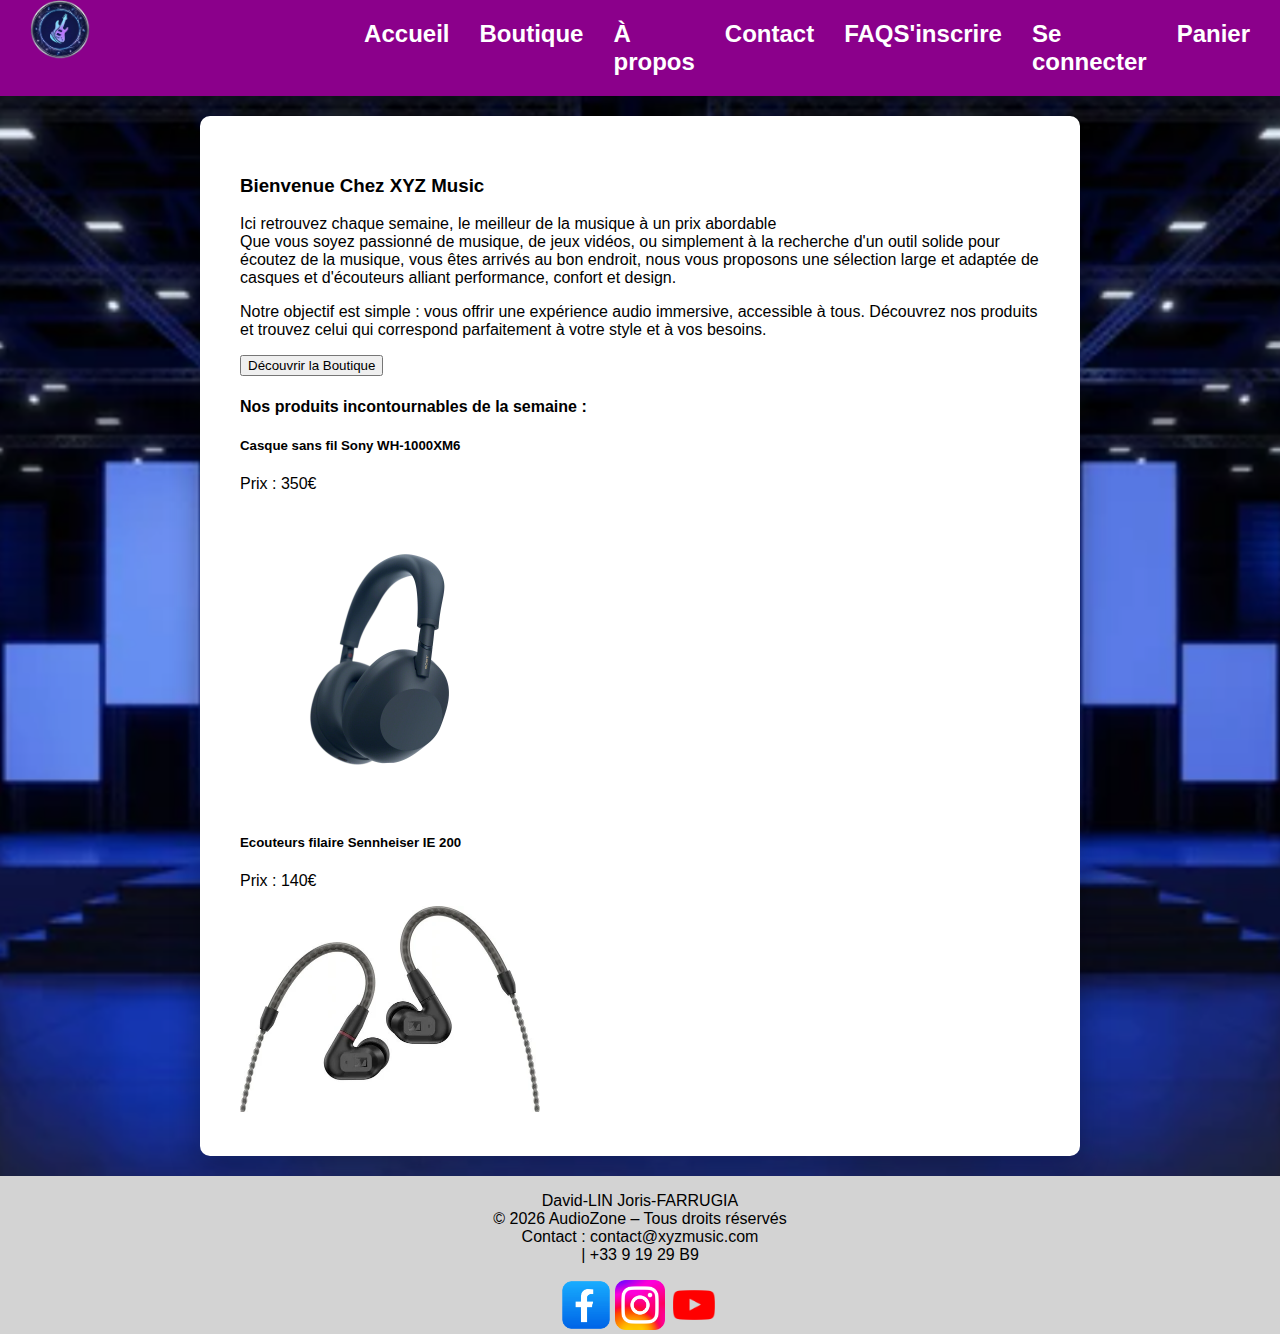
<file: index.html>
<!DOCTYPE html>
    <html lang="fr">
    <head>
        <meta charset="UTF-8">
        <meta name="viewport" content="width=device-width, initial-scale=1.0">
        <title>Contact | XYZ Music </title>
        <link href="stylish.css" rel="stylesheet">
    </head>
    <body>
    <nav class="navbar">        <!--Début de la navbar-->

    <div class="logo">
        <img src="Logo.png" alt="XYZ Music Logo">
    </div>
    <div class="menu">
        <h2><a href="index.html">Accueil</a></h2>
        <h2><a href="shop.html">Boutique</a></h2>
        <h2><a href="about.html">À propos</a></h2>
        <h2><a href="contact.html">Contact</a></h2>
        <h2><a href="faq.html">FAQ</a></h2>
    </div>
    <div class="menu_droite">
        <h2><a href="register.html">S'inscrire</a></h2>
        <h2><a href="login.html">Se connecter</a></h2>
        <h2><a href="shoppingcart.html">Panier</a></h2>
    </div>
    </nav>                      <!--Fin de la navbar-->
    <main>
      <div class="container">
<h3>Bienvenue Chez <b>XYZ Music</b></h3>
<p>Ici retrouvez chaque semaine, le meilleur de la musique à un prix abordable</br>
    Que vous soyez passionné de musique, de jeux vidéos, ou simplement à la recherche d'un outil solide pour écoutez de la musique,
    vous êtes arrivés au bon endroit, nous vous proposons une sélection large et adaptée de casques et d'écouteurs alliant performance,
    confort et design.
</p>
<p>Notre objectif est simple : vous offrir une expérience audio immersive, accessible à tous.
Découvrez nos produits et trouvez celui qui correspond parfaitement à votre style et à vos besoins.</p>

<button onclick="window.location.href='shop.html'">Découvrir la Boutique</button>

<h4>Nos produits incontournables de la semaine :</h4>
  <h5>Casque sans fil Sony WH-1000XM6</h5>
  <p>Prix : 350€</p>
<a href="produit1.html" style="text-decoration: none;">
  <img src="SONYWH-1000XM6.jpg" alt="Produit 1" width="300">
</a>
  <h5>Ecouteurs filaire Sennheiser IE 200</h5>
  <p>Prix : 140€</p>
<a href="produit2.html" style="text-decoration: none;">
  <img src="SennheiserIE200.png" alt="Produit 2" width="300">
</a>
</div>
</main>
    <footer>                                            <!--Début Footer -->
      <div>
        <p>David-LIN Joris-FARRUGIA</br>
        © 2026 AudioZone – Tous droits réservés</br>
        Contact : contact@xyzmusic.com </br>
        | +33 9 19 29 B9 </p>
      </div>
        <div class=footer-social>
        <a href="https://www.facebook.com/share/g/1C6cMV9t8z/"><img src="facebook-icon-free-png.png" alt="Facebook" width="50px" height="50px"></a>
        <a href="https://www.instagram.com/qaqtrash/"><img src="Instagram-Icon.png" alt="Instagram" width="50px" height="50px"></a>
        <a href="https://www.youtube.com/@XYZMusicGxng"><img src="youtube-color-icon.png" alt="YouTube" width="50px" height="50px"></a>
        </div>
    </footer>                                           <!--Fin Footer -->
</body>
</html>
</file>
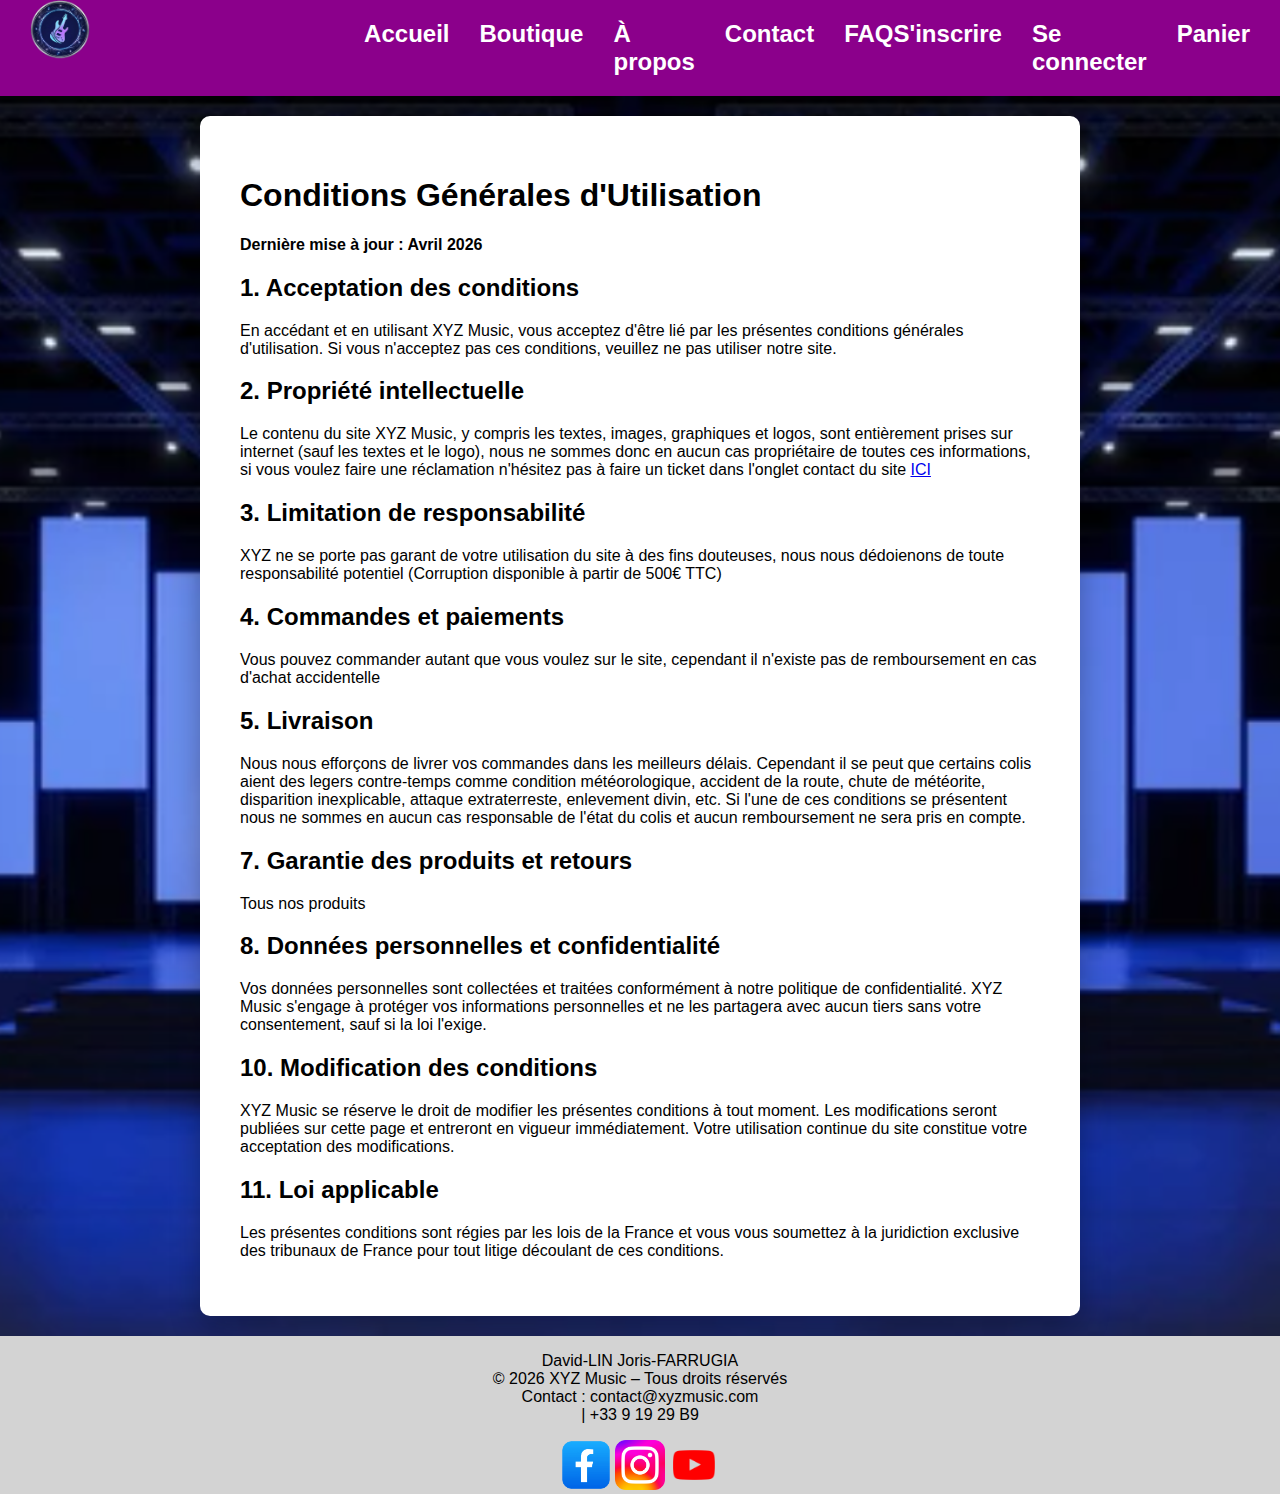
<file: cgu.html>
<!DOCTYPE html>
<html lang="fr">
<head>
    <meta charset="UTF-8">
    <meta name="viewport" content="width=device-width, initial-scale=1.0">
    <title>Conditions Générales d'Utilisation | XYZ Music</title>
    <link href="stylish.css" rel="stylesheet">
</head>
<body>
<nav class="navbar">        <!--Début de la navbar-->

    <div class="logo">
        <img src="Logo.png" alt="XYZ Music Logo">
    </div>
    <div class="menu">
        <h2><a href="index.html">Accueil</a></h2>
        <h2><a href="shop.html">Boutique</a></h2>
        <h2><a href="about.html">À propos</a></h2>
        <h2><a href="contact.html">Contact</a></h2>
        <h2><a href="faq.html">FAQ</a></h2>
    </div>
    <div class="menu_droite">
        <h2><a href="register.html">S'inscrire</a></h2>
        <h2><a href="login.html">Se connecter</a></h2>
        <h2><a href="shoppingcart.html">Panier</a></h2>
    </div>
</nav>                      <!--Fin de la navbar-->

<main>
    <div class="container">
        <h1>Conditions Générales d'Utilisation</h1>
        <p><strong>Dernière mise à jour : Avril 2026</strong></p>

        <section>
            <h2>1. Acceptation des conditions</h2>
            <p>En accédant et en utilisant XYZ Music, vous acceptez d'être lié par les présentes conditions 
                générales d'utilisation. Si vous n'acceptez pas ces conditions, veuillez ne pas utiliser notre 
                site.</p>
        </section>

        <section>
            <h2>2. Propriété intellectuelle</h2>
            <p>Le contenu du site XYZ Music, y compris les textes, images, graphiques et logos, sont entièrement prises
                sur internet (sauf les textes et le logo), nous ne sommes donc en aucun cas propriétaire de toutes ces
                informations, si vous voulez faire une réclamation n'hésitez pas à faire un ticket dans l'onglet contact du site
                <a href="contact.html">ICI</a>
            </p>
        </section>

        <section>
            <h2>3. Limitation de responsabilité</h2>
            <p>XYZ ne se porte pas garant de votre utilisation du site à des fins douteuses, nous nous dédoienons de 
                toute responsabilité potentiel (Corruption disponible à partir de 500€ TTC)
            </p>
        </section>

        <section>
            <h2>4. Commandes et paiements</h2>
            <p>Vous pouvez commander autant que vous voulez sur le site, cependant il n'existe pas de remboursement 
                en cas d'achat accidentelle</p>
        </section>

        <section>
            <h2>5. Livraison</h2>
            <p>Nous nous efforçons de livrer vos commandes dans les meilleurs délais. Cependant il se peut que certains
                colis aient des legers contre-temps comme condition météorologique, accident de la route, chute de météorite,
                disparition inexplicable, attaque extraterreste, enlevement divin, etc. Si l'une de ces conditions se présentent nous ne sommes
                en aucun cas responsable de l'état du colis et aucun remboursement ne sera pris en compte.
            </p>
        </section>

        <section>
            <h2>7. Garantie des produits et retours</h2>
            <p>Tous nos produits </p>
        </section>

        <section>
            <h2>8. Données personnelles et confidentialité</h2>
            <p>Vos données personnelles sont collectées et traitées conformément à notre politique de confidentialité. XYZ Music s'engage à protéger vos informations personnelles et ne les partagera avec aucun tiers sans votre consentement, sauf si la loi l'exige.</p>
        </section>

        <section>
            <h2>10. Modification des conditions</h2>
            <p>XYZ Music se réserve le droit de modifier les présentes conditions à tout moment. Les modifications seront publiées sur cette page et entreront en vigueur immédiatement. Votre utilisation continue du site constitue votre acceptation des modifications.</p>
        </section>

        <section>
            <h2>11. Loi applicable</h2>
            <p>Les présentes conditions sont régies par les lois de la France et vous vous soumettez à la juridiction exclusive des tribunaux de France pour tout litige découlant de ces conditions.</p>
        </section>
    </div>
</main>

<footer>                                            <!--Début Footer -->
    <div>
        <p>David-LIN Joris-FARRUGIA<br>
        © 2026 XYZ Music – Tous droits réservés<br>
        Contact : contact@xyzmusic.com<br>
        | +33 9 19 29 B9</p>
    </div>
    <div class="footer-social">
        <a href="https://www.facebook.com/share/g/1C6cMV9t8z/"><img src="facebook-icon-free-png.png" alt="Facebook" width="50px" height="50px"></a>
        <a href="https://www.instagram.com/qaqtrash/"><img src="Instagram-Icon.png" alt="Instagram" width="50px" height="50px"></a>
        <a href="https://www.youtube.com/@XYZMusicGxng"><img src="youtube-color-icon.png" alt="YouTube" width="50px" height="50px"></a>
    </div>
</footer>                                           <!--Fin Footer -->
</body>
</html>
</file>
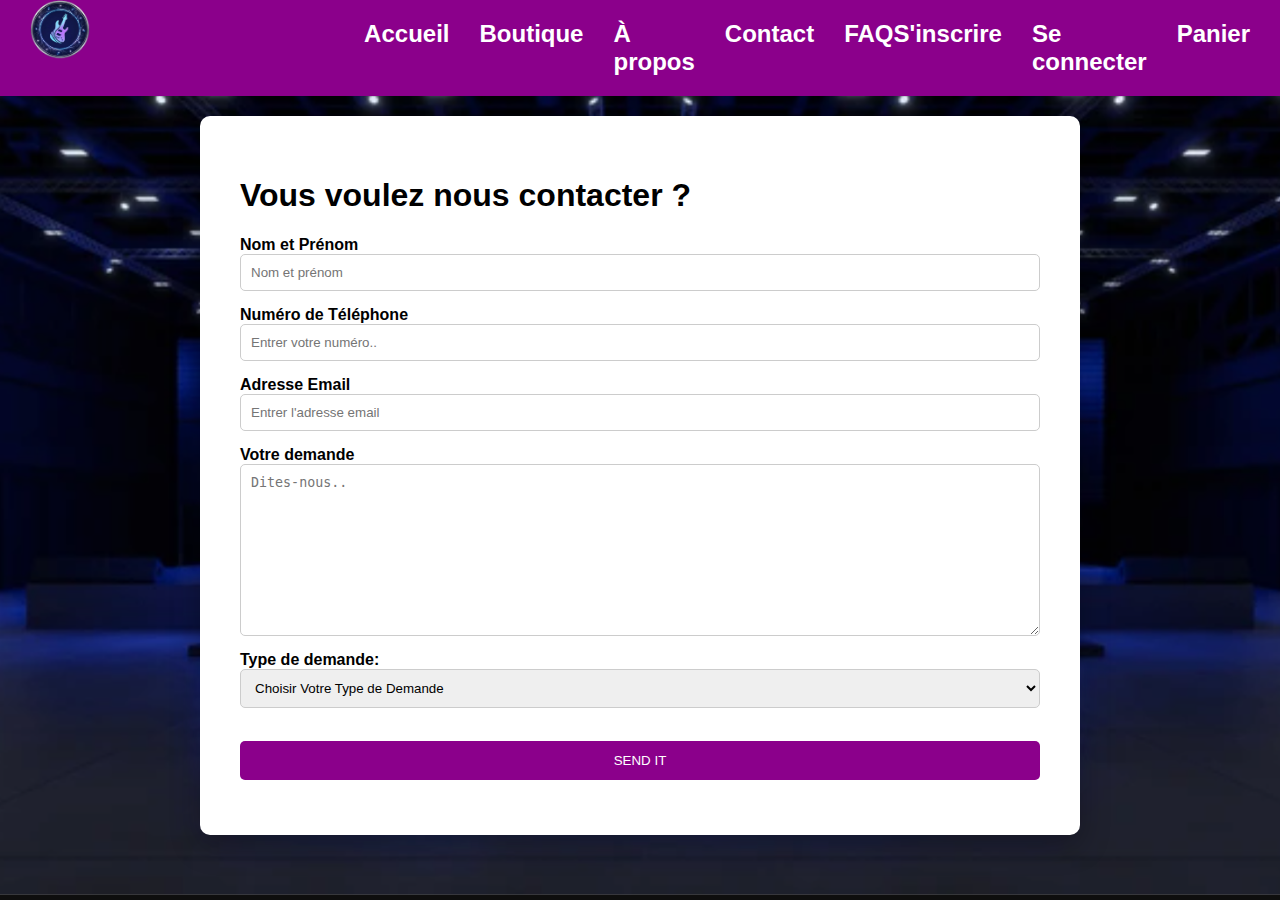
<file: contact.html>
<!DOCTYPE html>
<html lang="fr">
<head>
    <meta charset="UTF-8">
    <meta name="viewport" content="width=device-width, initial-scale=1.0">
    <title>Contact | XYZ Music </title>
    <link href="stylish.css" rel="stylesheet">
</head>
<body>
<nav class="navbar">        <!--Début de la navbar-->

  <div class="logo">
    <img src="Logo.png" alt="XYZ Music Logo">
  </div>
  <div class="menu">
    <h2><a href="index.html">Accueil</a></h2>
    <h2><a href="shop.html">Boutique</a></h2>
    <h2><a href="about.html">À propos</a></h2>
    <h2><a href="contact.html">Contact</a></h2>
    <h2><a href="faq.html">FAQ</a></h2>
  </div>
  <div class="menu_droite">
    <h2><a href="register.html">S'inscrire</a></h2>
    <h2><a href="login.html">Se connecter</a></h2>
    <h2><a href="shoppingcart.html">Panier</a></h2>
  </div>
</nav>                      <!--Fin de la navbar-->
    <main>
      <div class="container">
        <form action="register.php" method="post">
            <h1>Vous voulez nous contacter ?</h1>

            <label><b>Nom et Prénom</b></label>
            <input type="nom" placeholder="Nom et prénom" name="name" required>

            <label><b>Numéro de Téléphone</b></label>
            <input type="telephone" placeholder="Entrer votre numéro.." name="phone" required>

            <label><b>Adresse Email</b></label>
            <input type="adresse" placeholder="Entrer l'adresse email" name="email" required>

            <label><b>Votre demande</b></label>
            <textarea rows="10" cols="40" name="message" placeholder="Dites-nous.." required></textarea>

            <label><b>Type de demande:</b></label>
            <select name="type_demande">
              <option>Choisir Votre Type de Demande</option>
              <option>Professionel</option>
              <option>Rendez-vous</option>
              <option>Renseignement</option>
              <option>Support</option>
            </select>
          </br>

            <input type="submit" id="submit" value="SEND IT">
        </form>
      </div>
    </main>
</file>
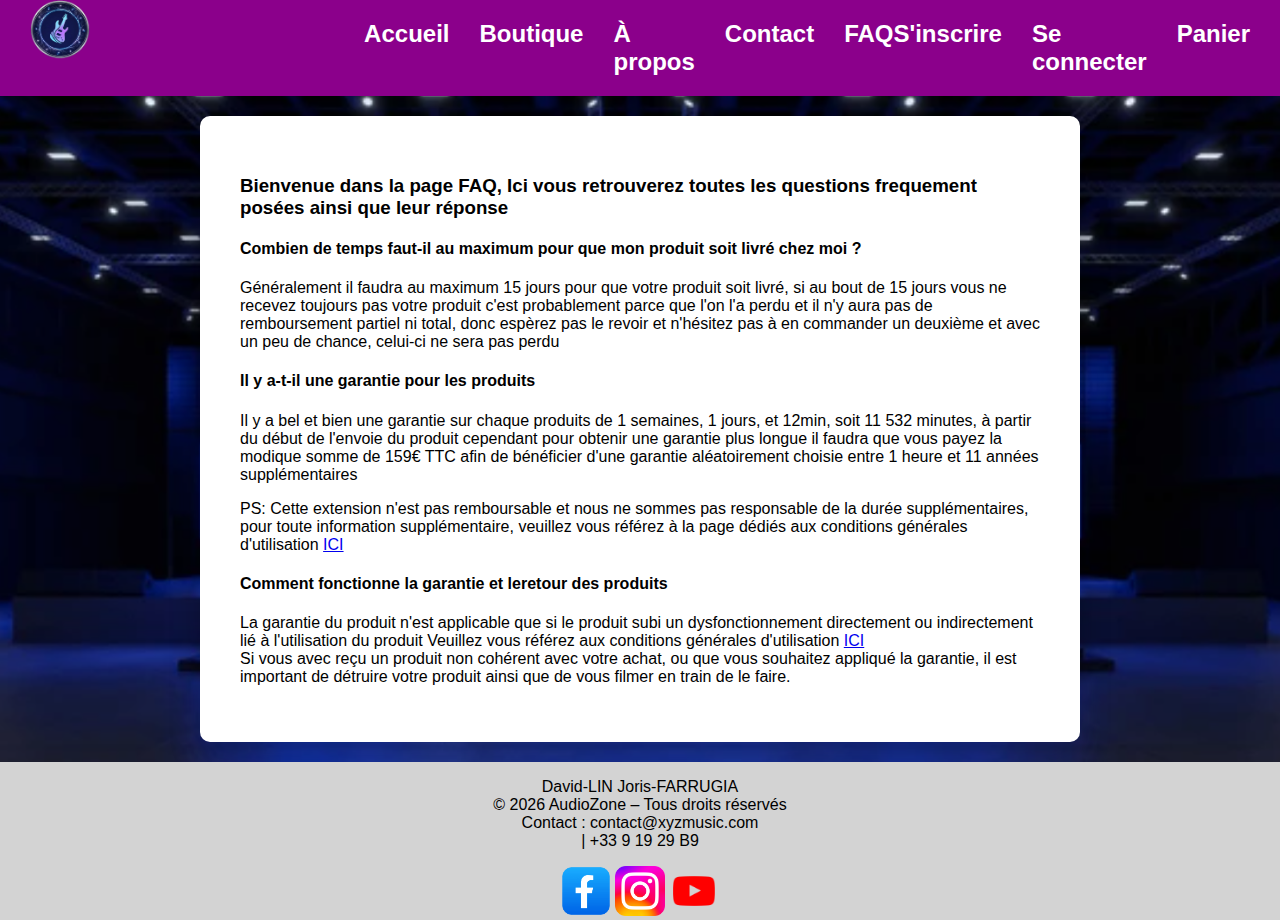
<file: faq.html>
<!DOCTYPE html>
    <html lang="fr">
    <head>
        <meta charset="UTF-8">
        <meta name="viewport" content="width=device-width, initial-scale=1.0">
        <title>Contact | XYZ Music </title>
        <link href="stylish.css" rel="stylesheet">
    </head>
    <body>
    <nav class="navbar">        <!--Début de la navbar-->

    <div class="logo">
        <img src="Logo.png" alt="XYZ Music Logo">
    </div>
    <div class="menu">
        <h2><a href="index.html">Accueil</a></h2>
        <h2><a href="shop.html">Boutique</a></h2>
        <h2><a href="about.html">À propos</a></h2>
        <h2><a href="contact.html">Contact</a></h2>
        <h2><a href="faq.html">FAQ</a></h2>
    </div>
    <div class="menu_droite">
        <h2><a href="register.html">S'inscrire</a></h2>
        <h2><a href="login.html">Se connecter</a></h2>
        <h2><a href="shoppingcart.html">Panier</a></h2>
    </div>
</nav>
    <main>
        <div class="container">
            <h3>Bienvenue dans la page FAQ, Ici vous retrouverez toutes les questions frequement posées ainsi que leur réponse</h3>
            <h4>Combien de temps faut-il au maximum pour que mon produit soit livré chez moi ?</h4>
            <p>Généralement il faudra au maximum 15 jours pour que votre produit soit livré, si au bout de 15 jours vous ne recevez toujours pas votre produit
                c'est probablement parce que l'on l'a perdu et il n'y aura pas de remboursement partiel ni total, donc espèrez pas le revoir et n'hésitez pas à en commander un deuxième et avec un peu de chance,
                celui-ci ne sera pas perdu </p>

            <h4>Il y a-t-il une garantie pour les produits</h4>
            <p>Il y a bel et bien une garantie sur chaque produits de 1 semaines, 1 jours, et 12min, soit 11 532 minutes, à partir du début de l'envoie du produit
                cependant pour obtenir une garantie plus longue il faudra que vous payez la modique somme de 159€ TTC afin de bénéficier d'une garantie aléatoirement
                choisie entre 1 heure et 11 années supplémentaires</p>
            <p>PS: Cette extension n'est pas remboursable et nous ne sommes pas responsable de la durée supplémentaires, pour toute information supplémentaire,
                veuillez vous référez à la page dédiés aux conditions générales d'utilisation <a href="cgu.html"> ICI </a></p>

            <h4>Comment fonctionne la garantie et leretour des produits</h4>
            <p>La garantie du produit n'est applicable que si le produit subi un dysfonctionnement directement ou indirectement lié à l'utilisation du produit
                Veuillez vous référez aux conditions générales d'utilisation <a href="cgu.html"> ICI </br></a>
                Si vous avec reçu un produit non cohérent avec votre achat, ou que vous souhaitez appliqué la garantie, il est important de détruire votre produit
                ainsi que de vous filmer en train de le faire. </p>
        </div>
    </main>
    </nav>                      <!--Fin de la navbar-->
        <footer>
      <div>
        <p>David-LIN Joris-FARRUGIA</br>
        © 2026 AudioZone – Tous droits réservés</br>
        Contact : contact@xyzmusic.com </br>
        | +33 9 19 29 B9 </p>
      </div>
        <div class=footer-social>
        <a href="https://www.facebook.com/share/g/1C6cMV9t8z/"><img src="facebook-icon-free-png.png" alt="Facebook" width="50px" height="50px"></a>
        <a href="https://www.instagram.com/qaqtrash/"><img src="Instagram-Icon.png" alt="Instagram" width="50px" height="50px"></a>
        <a href="https://www.youtube.com/@XYZMusicGxng"><img src="youtube-color-icon.png" alt="YouTube" width="50px" height="50px"></a>
        </div>
    </footer>
</body>
</html>
</file>
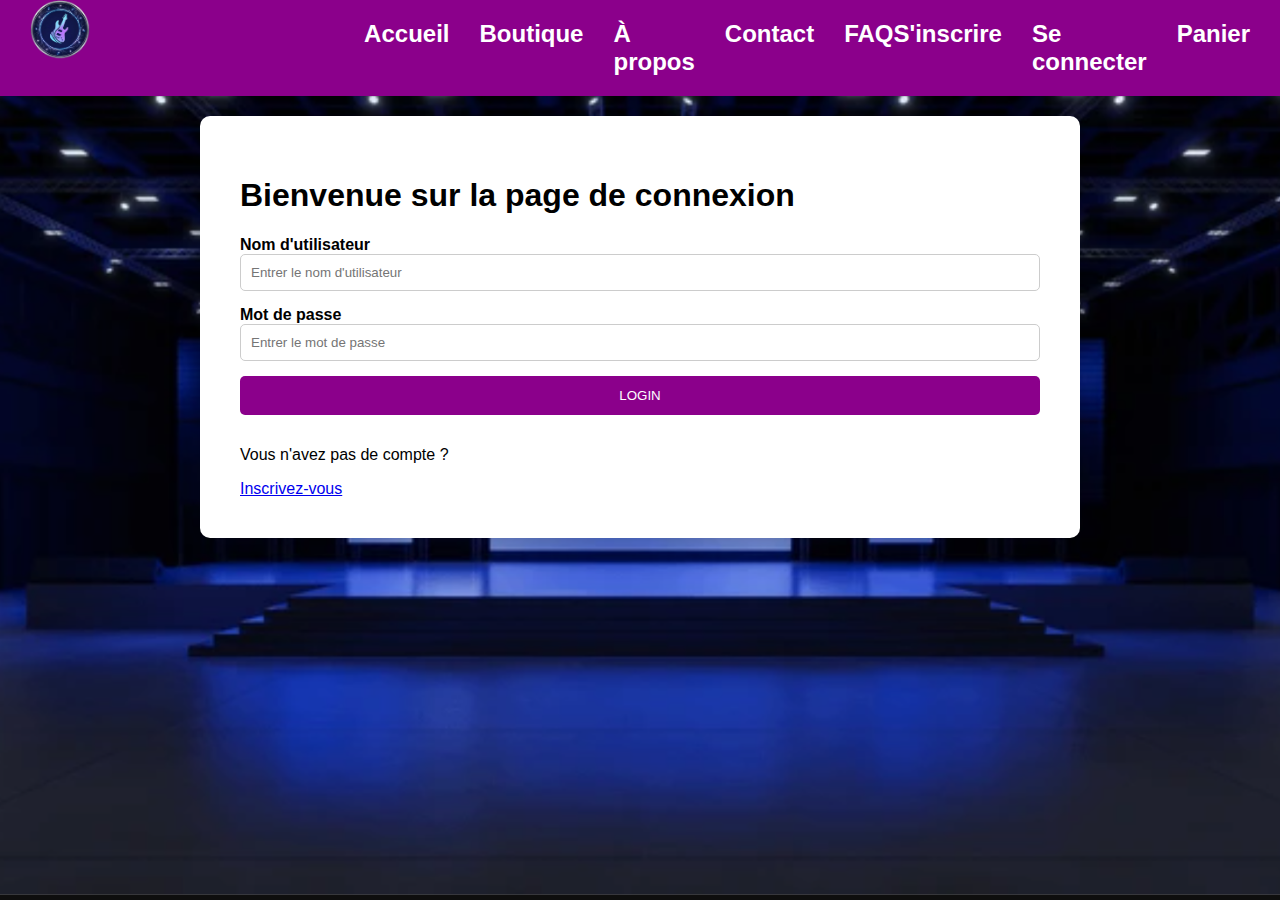
<file: login.html>
<!DOCTYPE html>
    <html lang="fr">
    <head>
        <meta charset="UTF-8">
        <meta name="viewport" content="width=device-width, initial-scale=1.0">
        <title>Contact | XYZ Music </title>
        <link href="stylish.css" rel="stylesheet">
    </head>
    <body>
    <nav class="navbar">        <!--Début de la navbar-->

    <div class="logo">
        <img src="Logo.png" alt="XYZ Music Logo">
    </div>
    <div class="menu">
        <h2><a href="index.html">Accueil</a></h2>
        <h2><a href="shop.html">Boutique</a></h2>
        <h2><a href="about.html">À propos</a></h2>
        <h2><a href="contact.html">Contact</a></h2>
        <h2><a href="faq.html">FAQ</a></h2>
    </div>
    <div class="menu_droite">
        <h2><a href="register.html">S'inscrire</a></h2>
        <h2><a href="login.html">Se connecter</a></h2>
        <h2><a href="shoppingcart.html">Panier</a></h2>
    </div>
    </nav>                      <!--Fin de la navbar-->
    <main>
            <div class="container">
                <form action="login.php" method="post">
                    <h1>Bienvenue sur la page de connexion</h1>

                    <label><b>Nom d'utilisateur</b></label>
                    <input type="text" placeholder="Entrer le nom d'utilisateur" name="username" required>
                
                    <label><b>Mot de passe</b></label>
                    <input type="password" placeholder="Entrer le mot de passe" name="password" required>
                
                    <input type="submit" id="submit" value="LOGIN">

                    <p>Vous n'avez pas de compte ?</p>
                    <a href="register.html">Inscrivez-vous</a>
                </form>
        </div>
    </main>
    </body>
</file>
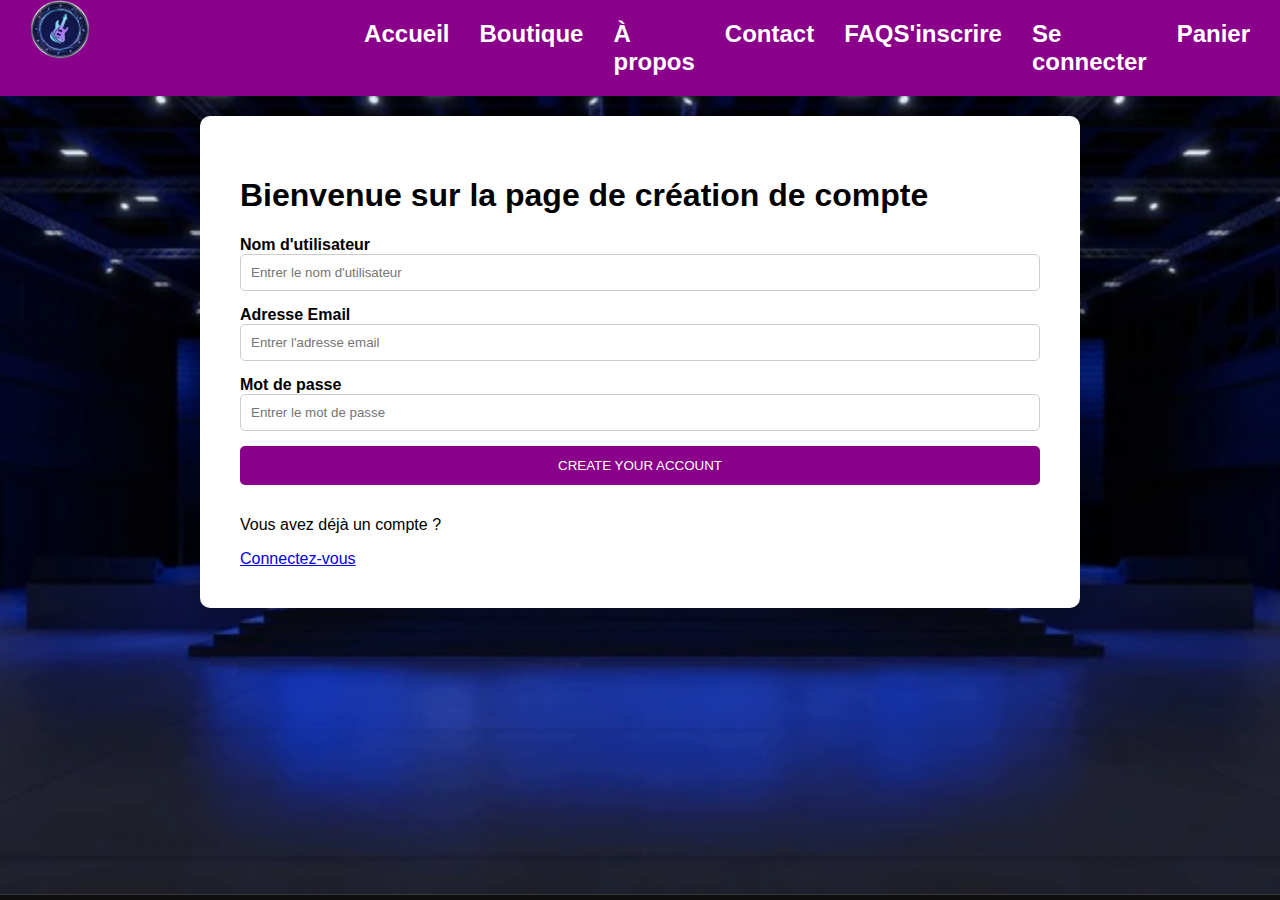
<file: register.html>
<!DOCTYPE html>
    <html lang="fr">
    <head>
        <meta charset="UTF-8">
        <meta name="viewport" content="width=device-width, initial-scale=1.0">
        <title>Contact | XYZ Music </title>
        <link href="stylish.css" rel="stylesheet">
    </head>
    <body>
    <nav class="navbar">        <!--Début de la navbar-->

    <div class="logo">
        <img src="Logo.png" alt="XYZ Music Logo">
    </div>
    <div class="menu">
        <h2><a href="index.html">Accueil</a></h2>
        <h2><a href="shop.html">Boutique</a></h2>
        <h2><a href="about.html">À propos</a></h2>
        <h2><a href="contact.html">Contact</a></h2>
        <h2><a href="faq.html">FAQ</a></h2>
    </div>
    <div class="menu_droite">
        <h2><a href="register.html">S'inscrire</a></h2>
        <h2><a href="login.html">Se connecter</a></h2>
        <h2><a href="shoppingcart.html">Panier</a></h2>
    </div>
    </nav>                      <!--Fin de la navbar-->
    <main>
      <div class="container">
                    <form action="register.php" method="post">
                <h1>Bienvenue sur la page de création de compte</h1>

                <label><b>Nom d'utilisateur</b></label>
                <input type="text" placeholder="Entrer le nom d'utilisateur" name="username" required>

                <label><b>Adresse Email</b></label>
                <input type="address" placeholder="Entrer l'adresse email" name="email" required>

                <label><b>Mot de passe</b></label>
                <input type="password" placeholder="Entrer le mot de passe" name="password" required>

                <input type="submit" id="submit" value="CREATE YOUR ACCOUNT">

                <p>Vous avez déjà un compte ?</p>
                <a href="login.html">Connectez-vous</a>
            </form>
      </div>
    </main>
</file>
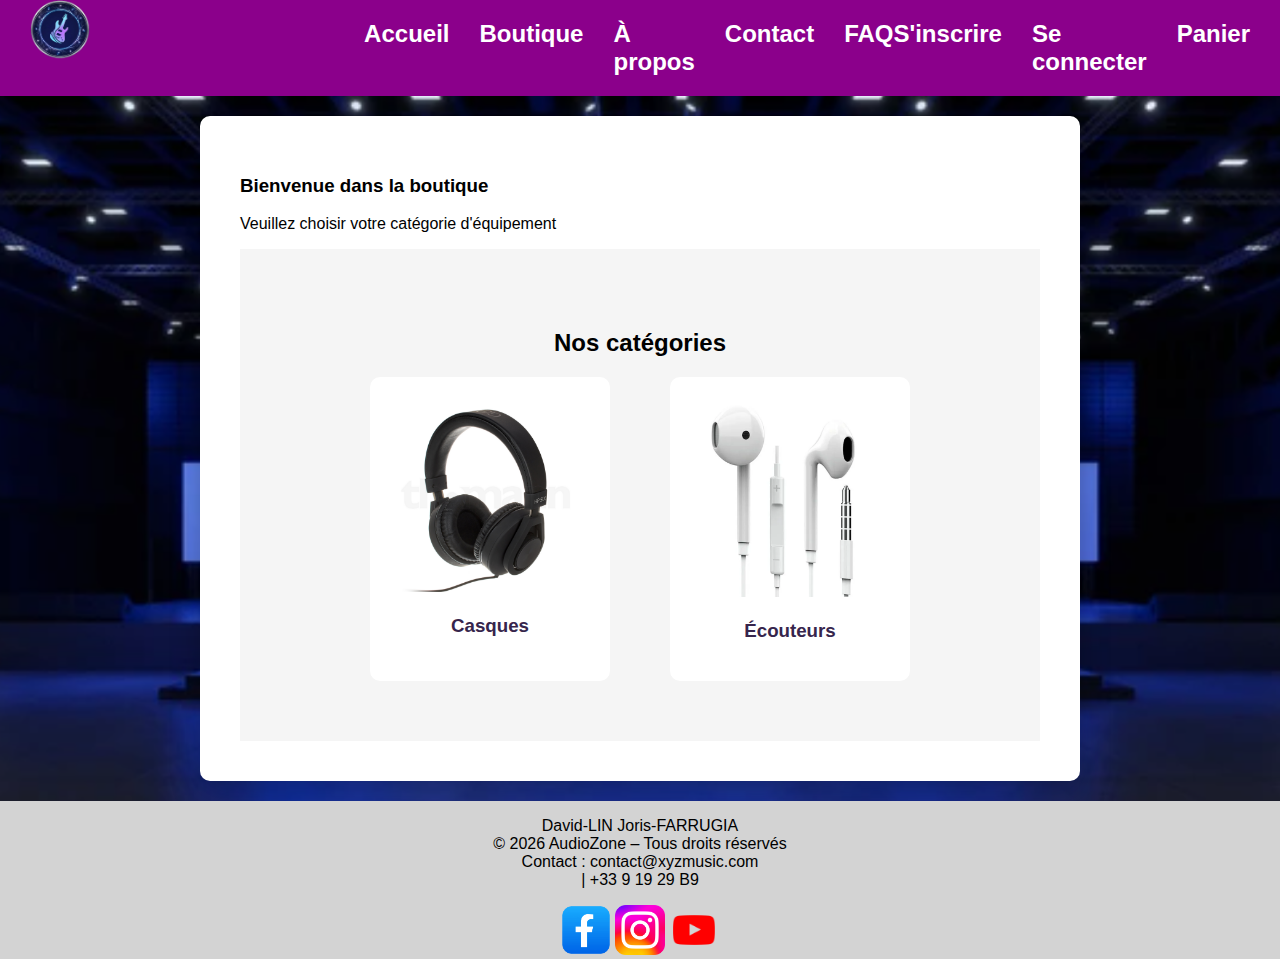
<file: shop.html>
<!DOCTYPE html>
<html lang="fr">
<head>
<meta charset="UTF-8">
<title>XYZ Music Boutique</title>
<link rel="stylesheet" href="stylish.css">
</head>
<body>
    <nav class="navbar">        <!--Début de la navbar-->

    <div class="logo">
        <img src="Logo.png" alt="XYZ Music Logo">
    </div>
    <div class="menu">
        <h2><a href="index.html">Accueil</a></h2>
        <h2><a href="shop.html">Boutique</a></h2>
        <h2><a href="about.html">À propos</a></h2>
        <h2><a href="contact.html">Contact</a></h2>
        <h2><a href="faq.html">FAQ</a></h2>
    </div>
    <div class="menu_droite">
        <h2><a href="register.html">S'inscrire</a></h2>
        <h2><a href="login.html">Se connecter</a></h2>
        <h2><a href="shoppingcart.html">Panier</a></h2>
    </div>
    </nav>                      <!--Fin de la navbar-->
    <main>
      <div class="container">
<h3>Bienvenue dans la boutique</h3>
<p>Veuillez choisir votre catégorie d'équipement</p>
<section class="categories">

<h2>Nos catégories</h2>

<div class="categorie-container">

    <div class="categorie">
        <a href="casques.html">
        <img src="casquesimple.png" alt="Casques">
        <h3>Casques</h3>
        </a>
    </div>

    <div class="categorie">
        <a href="ecouteurs.html">
        <img src="eccouteursimple.png" alt="Écouteurs">
        <h3>Écouteurs</h3>
        </a>
    </div>
</div>

</section>
</main>
</div>
        <footer>
      <div>
        <p>David-LIN Joris-FARRUGIA</br>
        © 2026 AudioZone – Tous droits réservés</br>
        Contact : contact@xyzmusic.com </br>
        | +33 9 19 29 B9 </p>
      </div>
        <div class=footer-social>
        <a href="https://www.facebook.com/share/g/1C6cMV9t8z/"><img src="facebook-icon-free-png.png" alt="Facebook" width="50px" height="50px"></a>
        <a href="https://www.instagram.com/qaqtrash/"><img src="Instagram-Icon.png" alt="Instagram" width="50px" height="50px"></a>
        <a href="https://www.youtube.com/@XYZMusicGxng"><img src="youtube-color-icon.png" alt="YouTube" width="50px" height="50px"></a>
        </div>
    </footer>
</body>
</html>
</file>
<file: stylish.css>
body{
    margin:0;
    background-image: url("background1.png");
    background-repeat: no-repeat;   
    background-size: cover;        
    background-position: center;    
    min-height: 100vh;
    font-family: Arial, Helvetica, sans-serif;
    display: flex;
    flex-direction: column;
}
.navbar {
    display:grid;
    grid-template-columns: 1fr 1fr 1fr;
    background-color: darkmagenta;
}
.logo img{
    height:60px;
    justify-content: start;
    margin-left: 30px;
}
.menu, .menu_droite {  /* Changer le texte ! puis mettre un lien */
    display: flex;
    gap: 30px;
}
.menu a, .menu_droite a {
    text-decoration: none;
    color: white;
}
.menu{
    justify-content: center;
}
.menu_droite{
    justify-content: end;
    margin-right: 30px;
}
.container {                        /* Boite Centrée début*/
    width: 70%;
    max-width: 800px;
    background-color: white;
    border-radius: 10px;
    padding: 40px;
    box-shadow: 0 10px 30px rgba(0, 0, 0, 0.3);
    /* plus de height fixe */
}

.container form {
    width: 100%;
    display: flex;
    flex-direction: column;
}
main {
    display: flex;
    justify-content: center; 
    align-items: flex-start; /* laisse la boîte s'adapter verticalement */
    padding-top: 20px;       
    padding-bottom: 20px;
    flex: 1;    
}                                       /* Boite Centrée fin */

input, textarea, select {
    width: 100%;
    padding: 10px;
    margin-bottom: 15px;
    border-radius: 5px;
    border: 1px solid #ccc;
    box-sizing: border-box; 
}

#submit {
    background-color: darkmagenta;
    color: white;
    border: none;
    padding: 12px;
    cursor: pointer;
    border-radius: 5px;
}
#submit:hover {
    background-color: purple;
}

.categories{
text-align:center;
padding:60px;
background:#f5f5f5;
}

.categorie-container{
display:flex;
justify-content:center;
gap:60px;
}

.categorie{
background:white;
padding:20px;
border-radius:10px;
width:200px;
}

.categorie img{
width:100%;
}

.categorie a{
text-decoration:none;
color:#36254c;
font-weight:bold;
}

footer{
    display: flex;
    flex-direction: column;
    justify-content: center;
    align-items: center;
    text-align: center;
    background-color: lightgray;
}
</file>
